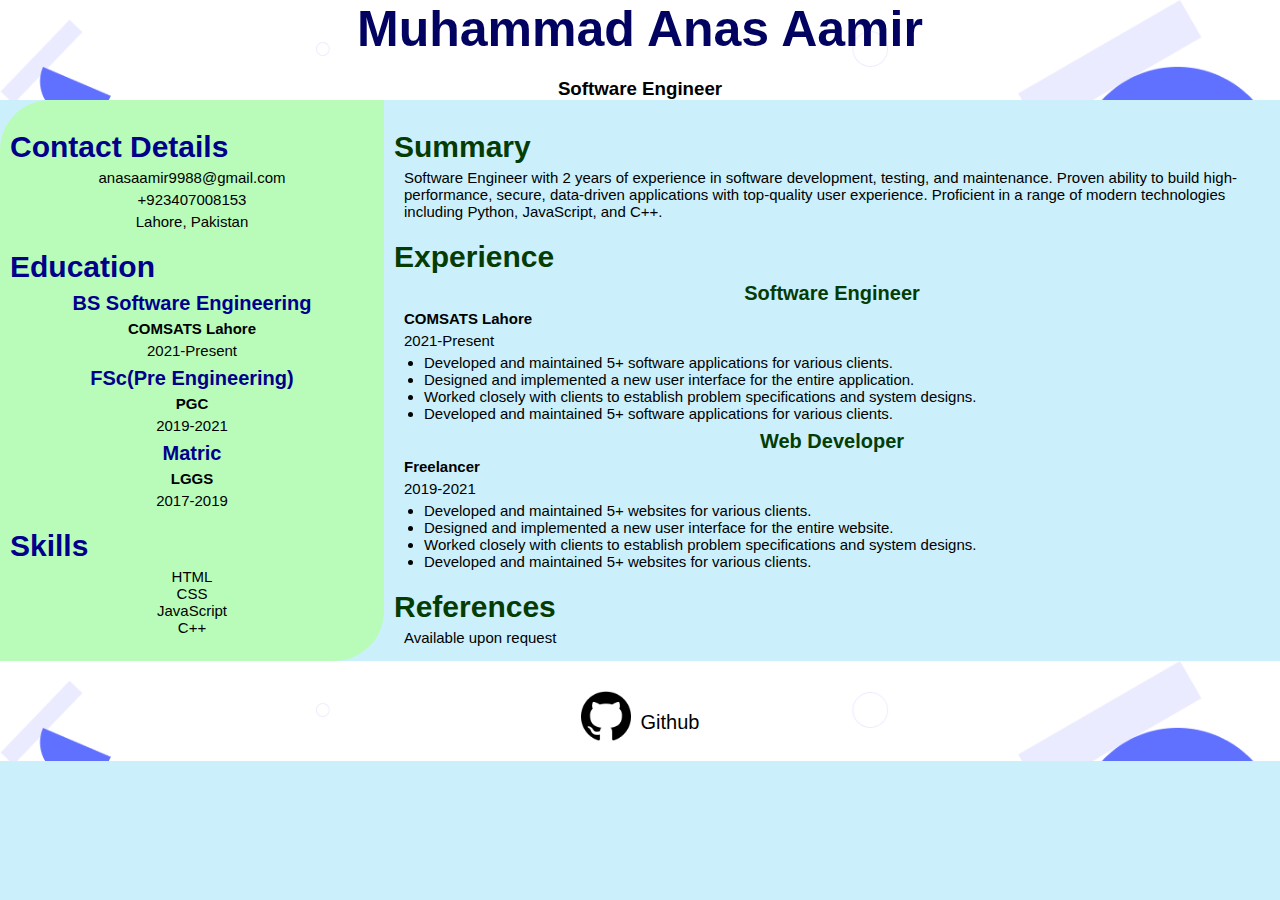
<file: Assignments/Assignment1/index.html>
<!DOCTYPE html>
<html lang="en">
<head>
    <meta charset="UTF-8">
    <meta name="viewport" content="width=device-width, initial-scale=1.0">
    <title>Anas CV</title>
    <link rel="stylesheet" href="style.css">
</head>
<body>
    <header>
        <h1>Muhammad Anas Aamir</h1>
        <h3>Software Engineer </h3>
    </header>

    <div class="grid-container">
        <div class="left-part">
            <section class="contact">
                <h2>Contact Details</h2>
                <p>anasaamir9988@gmail.com</p>
                <p>+923407008153</p>
                <p>Lahore, Pakistan</p>

            </section>

            <section class="education">
                <h2>Education</h2>
                <h3>BS Software Engineering</h3>
                <p><strong>COMSATS Lahore</strong></p>
                <p>2021-Present</p>
                <h3>FSc(Pre Engineering)</h3>
                <p><strong>PGC</strong></p>
                <p>2019-2021</p>
                <h3>Matric</h3>
                <p><strong>LGGS</strong></p>
                <p>2017-2019</p>
            </section>
            <section class="skills">
                <h2>Skills</h2>
                <ul>
                    <li>HTML</li>
                    <li>CSS</li>
                    <li>JavaScript</li>
                    <li>C++</li>
                </ul>
            </section>
        </div>
        <div class="right-part">
            <section class="summary">
                <h2>Summary</h2>
                <p>Software Engineer with 2 years of experience in software development, testing, and maintenance. Proven ability to build high-performance, secure, data-driven applications with top-quality user experience. Proficient in a range of modern technologies including Python, JavaScript, and C++.</p>
            </section>

            <section class="experience">
                <h2>Experience</h2>
                <h3>Software Engineer</h3>
                <p><strong>COMSATS Lahore</strong></p>
                <p>2021-Present</p>
                <ul>
                    <li>Developed and maintained 5+ software applications for various clients.</li>
                    <li>Designed and implemented a new user interface for the entire application.</li>
                    <li>Worked closely with clients to establish problem specifications and system designs.</li>
                    <li>Developed and maintained 5+ software applications for various clients.</li>
                </ul>
                <h3>Web Developer</h3>
                <p><strong>Freelancer</strong></p>
                <p>2019-2021</p>
                <ul>
                    <li>Developed and maintained 5+ websites for various clients.</li>
                    <li>Designed and implemented a new user interface for the entire website.</li>
                    <li>Worked closely with clients to establish problem specifications and system designs.</li>
                    <li>Developed and maintained 5+ websites for various clients.</li>
            </section>

            <section class="references">
                <h2>References</h2>
                <p>Available upon request</p>
            </section>
        </div>
    </div>

    <footer>
        <img src="images/github logo.png" alt="">
        <a href="https://github.com/AnasAamir10">Github</a>
    </footer>
</body>
</html>
</file>
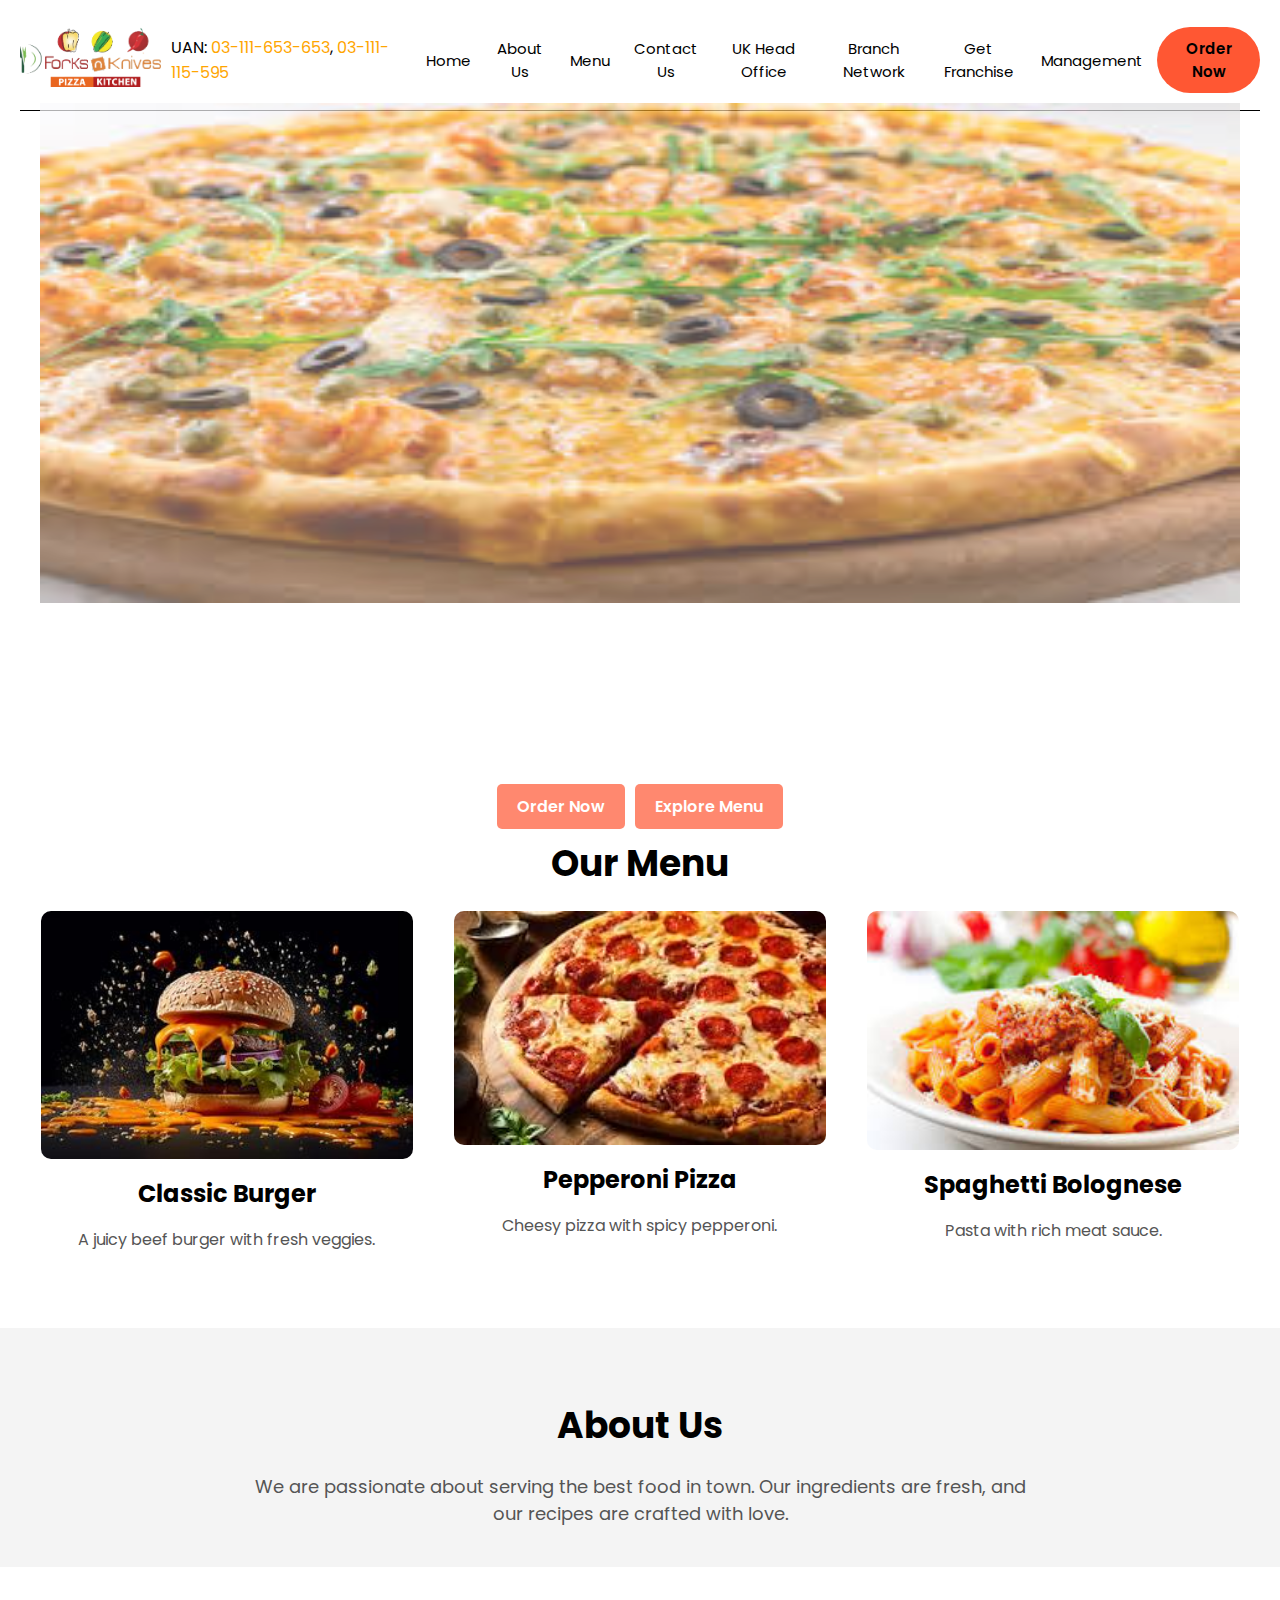
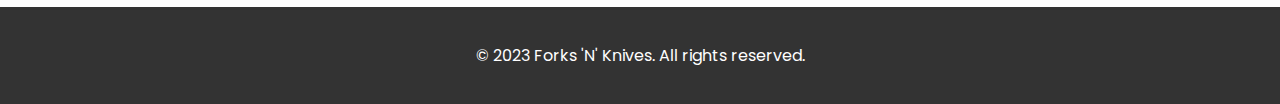
<file: Assignments/Assignment2/index.html>
<!DOCTYPE html>
<html lang="en">
  <head>
    <meta charset="UTF-8" />
    <meta name="viewport" content="width=device-width, initial-scale=1.0" />
    <title>Forks 'N' Knives Clone</title>
    <link rel="stylesheet" href="style.css" />
    <link
      href="https://fonts.googleapis.com/css2?family=Poppins:wght@400;600&display=swap"
      rel="stylesheet"
    />
  </head>
  <body>
    <header>
      <nav>
        <div class="logo">
          <img src="./assests/logo.png" alt="Forks 'N' Knives" />
        </div>
        <div class="contact">
          <p>
            UAN: <a href="">03-111-653-653</a>, <a href=""> 03-111-115-595</a>
          </p>
        </div>
        <div class="nav-links">
          <li><a href="#home">Home</a></li>
          <li><a href="#about-us">About Us</a></li>
          <li><a href="#menu">Menu</a></li>
          <li><a href="#contact-us">Contact Us</a></li>
          <li><a href="#uk-head-office">UK Head Office</a></li>
          <li><a href="#branch-network">Branch Network</a></li>
          <li><a href="#get-franchise">Get Franchise</a></li>
          <li><a href="#management">Management</a></li>
          <a href="#" class="btn-order">Order Now</a>

        </div>
      </nav>
    </header>

    <section class="hero">
      <div class="hero-content">
        <img src="./assests/hero-bg.jpg" alt="Hero-bg" />
        <h1>Welcome to Forks 'N' Knives</h1>
        <p>Delicious food made with love.</p>
        <div style="display: flex; justify-content: center; align-items: center; gap: 10px;">
          <a href="#" class="btn">Order Now</a>
          <a href="#" class="btn">Explore Menu</a>
        </div>
      </div>
    </section>

    <!-- Menu Section -->
    <section class="menu">
      <h2>Our Menu</h2>
      <div class="menu-items">
        <div class="menu-item">
          <img src="./assests/burger.jpg" alt="Burger" />
          <h3>Classic Burger</h3>
          <p>A juicy beef burger with fresh veggies.</p>
        </div>
        <div class="menu-item">
          <img src="./assests/pizza.jpg" alt="Pizza" />
          <h3>Pepperoni Pizza</h3>
          <p>Cheesy pizza with spicy pepperoni.</p>
        </div>
        <div class="menu-item">
          <img src="./assests/pasta.jpg" alt="Pasta" />
          <h3>Spaghetti Bolognese</h3>
          <p>Pasta with rich meat sauce.</p>
        </div>
      </div>
    </section>

    <!-- About Section -->
    <section class="about">
      <h2>About Us</h2>
      <p>
        We are passionate about serving the best food in town. Our ingredients
        are fresh, and our recipes are crafted with love.
      </p>
    </section>

    <!-- Footer -->
    <footer>
      <p>&copy; 2023 Forks 'N' Knives. All rights reserved.</p>
    </footer>
  </body>
</html>
</file>
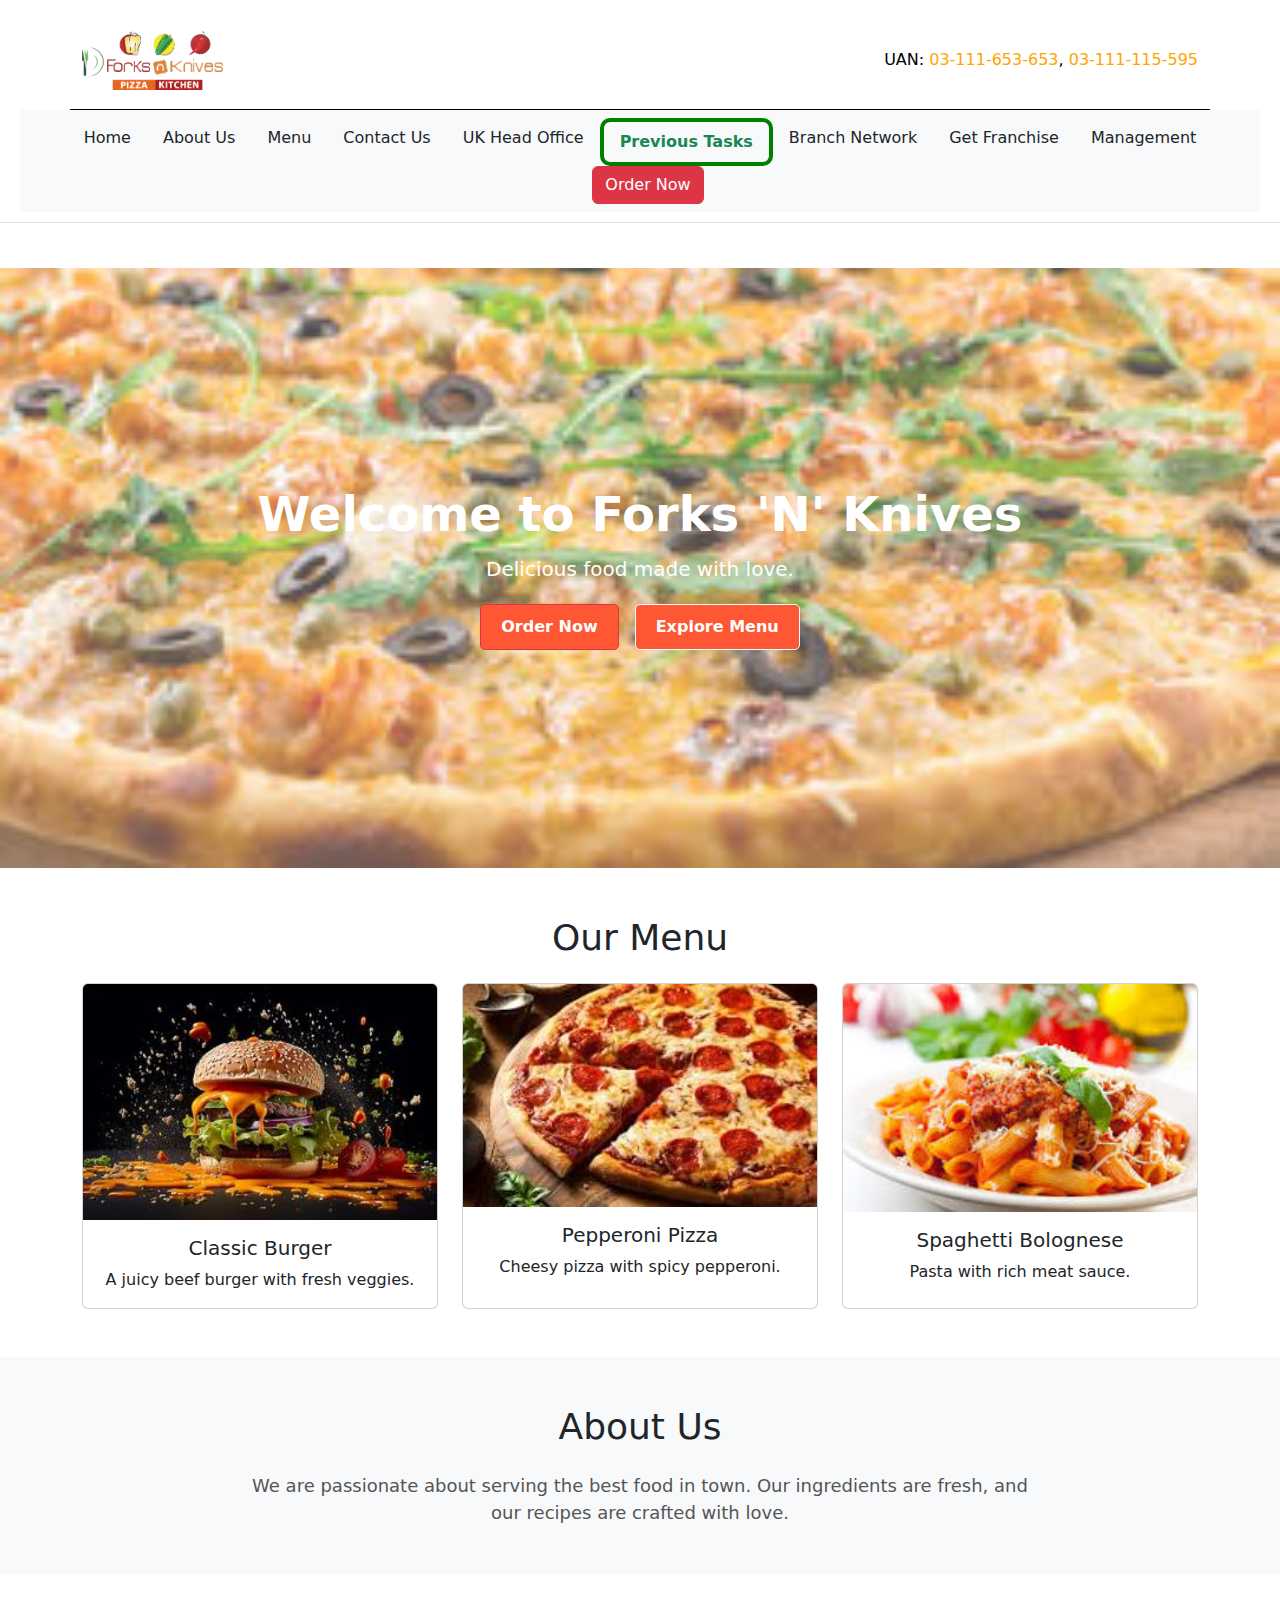
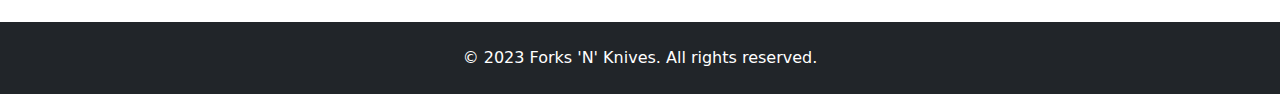
<file: Exams/Midterm/index.html>
<!DOCTYPE html>
<html lang="en">
  <head>
    <meta charset="UTF-8" />
    <meta name="viewport" content="width=device-width, initial-scale=1.0" />
    <title>Forks 'N' Knives Clone</title>
    <link rel="stylesheet" href="style.css" />
    <link
      href="https://cdn.jsdelivr.net/npm/bootstrap@5.3.3/dist/css/bootstrap.min.css"
      rel="stylesheet"
    />
    <link
      href="https://fonts.googleapis.com/css2?family=Poppins:wght@400;600&display=swap"
      rel="stylesheet"
    />
  </head>
  <body>
    <header class="border-bottom position-relative">
      <nav
        class="container d-flex justify-content-between align-items-center py-3"
      >
        <div class="logo">
          <img src="./assests/logo.png" alt="Forks 'N' Knives" height="60" />
        </div>
        <div class="contact text-end">
          <p class="mb-0">
            UAN: <a href="">03-111-653-653</a>, <a href="">03-111-115-595</a>
          </p>
        </div>
      </nav>
      <div class="bg-light position-relative">
        <ul class="nav justify-content-center flex-wrap py-2">
          <li class="nav-item">
            <a class="nav-link text-dark" href="#home">Home</a>
          </li>
          <li class="nav-item">
            <a class="nav-link text-dark" href="#about-us">About Us</a>
          </li>
          <li class="nav-item">
            <a class="nav-link text-dark" href="#menu">Menu</a>
          </li>
          <li class="nav-item">
            <a class="nav-link text-dark" href="#contact-us">Contact Us</a>
          </li>
          <li class="nav-item">
            <a class="nav-link text-dark" href="#uk-head-office"
              >UK Head Office</a
            >
          </li>
          <li class="nav-item position-relative">
            <a
              style="border: 4px solid green; border-radius: 10px"
              class="nav-link text-success fw-bold"
              href="#"
              id="megaMenuToggle"
              >Previous Tasks</a
            >
            <div class="mega-menu" id="megaMenu">
              <div class="task-item">
                <h5>Assignment 1: CV</h5>
                <p>
                  Create a CV using HTML and CSS.
                  <a href="./Assignment1/index.html" target="_blank">[View]</a>
                </p>
              </div>
              <div class="task-item">
                <h5>Assignment 2: E-Commerce Landing Page</h5>
                <p>
                  Build a landing page with product showcase.
                  <a href="./Assignment2/index.html" target="_blank">[View]</a>
                </p>
              </div>
              <div class="task-item">
                <h5>Lab Task 1: Landing Page with Bootstrap</h5>
                <p>
                  Add responsiveness and UI plugins.
                  <a href="./Lab_Task_1/index.html" target="_blank">[View]</a>
                </p>
              </div>
              <div class="task-item">
                <h5>Lab Task 2: Checkout Page</h5>
                <p>
                  Form validation with JS for a checkout experience.
                  <a href="./Lab_Task_2/index.html" target="_blank">[View]</a>
                </p>
              </div>
            </div>
          </li>
          <li class="nav-item">
            <a class="nav-link text-dark" href="#branch-network"
              >Branch Network</a
            >
          </li>
          <li class="nav-item">
            <a class="nav-link text-dark" href="#get-franchise"
              >Get Franchise</a
            >
          </li>
          <li class="nav-item">
            <a class="nav-link text-dark" href="#management">Management</a>
          </li>

          <li class="nav-item">
            <a class="btn btn-danger ms-3" href="#">Order Now</a>
          </li>
        </ul>
      </div>
    </header>

    <section
      class="hero text-white text-center d-flex flex-column justify-content-center align-items-center position-relative"
    >
      <img
        src="./assests/hero-bg.jpg"
        class="img-fluid position-absolute top-0 start-0 w-100 h-100 object-fit-cover"
        alt="Hero-bg"
        style="z-index: -1; opacity: 0.7"
      />
      <div class="container">
        <h1 class="display-4 fw-bold">Welcome to Forks 'N' Knives</h1>
        <p class="lead">Delicious food made with love.</p>
        <div class="d-flex justify-content-center gap-3 mt-3">
          <a href="#" class="btn btn-danger">Order Now</a>
          <a href="#" class="btn btn-outline-light">Explore Menu</a>
        </div>
      </div>
    </section>

    <section class="menu py-5 text-center">
      <div class="container">
        <h2 class="mb-4">Our Menu</h2>
        <div class="row g-4">
          <div class="col-md-4">
            <div class="card h-100">
              <img
                src="./assests/burger.jpg"
                class="card-img-top"
                alt="Burger"
              />
              <div class="card-body">
                <h5 class="card-title">Classic Burger</h5>
                <p class="card-text">A juicy beef burger with fresh veggies.</p>
              </div>
            </div>
          </div>
          <div class="col-md-4">
            <div class="card h-100">
              <img src="./assests/pizza.jpg" class="card-img-top" alt="Pizza" />
              <div class="card-body">
                <h5 class="card-title">Pepperoni Pizza</h5>
                <p class="card-text">Cheesy pizza with spicy pepperoni.</p>
              </div>
            </div>
          </div>
          <div class="col-md-4">
            <div class="card h-100">
              <img src="./assests/pasta.jpg" class="card-img-top" alt="Pasta" />
              <div class="card-body">
                <h5 class="card-title">Spaghetti Bolognese</h5>
                <p class="card-text">Pasta with rich meat sauce.</p>
              </div>
            </div>
          </div>
        </div>
      </div>
    </section>

    <section class="about bg-light py-5 text-center">
      <div class="container">
        <h2 class="mb-4">About Us</h2>
        <p class="mx-auto" style="max-width: 800px">
          We are passionate about serving the best food in town. Our ingredients
          are fresh, and our recipes are crafted with love.
        </p>
      </div>
    </section>

    <footer class="bg-dark text-white text-center py-4 mt-5">
      <p class="mb-0">&copy; 2023 Forks 'N' Knives. All rights reserved.</p>
    </footer>

    <script>
      const toggle = document.getElementById("megaMenuToggle");
      const menu = document.getElementById("megaMenu");

      document.addEventListener("click", (e) => {
        const isToggle = toggle.contains(e.target);
        const isMenu = menu.contains(e.target);
        if (isToggle) {
          menu.classList.toggle("active");
        } else if (!isMenu) {
          menu.classList.remove("active");
        }
      });
    </script>
  </body>
</html>
</file>
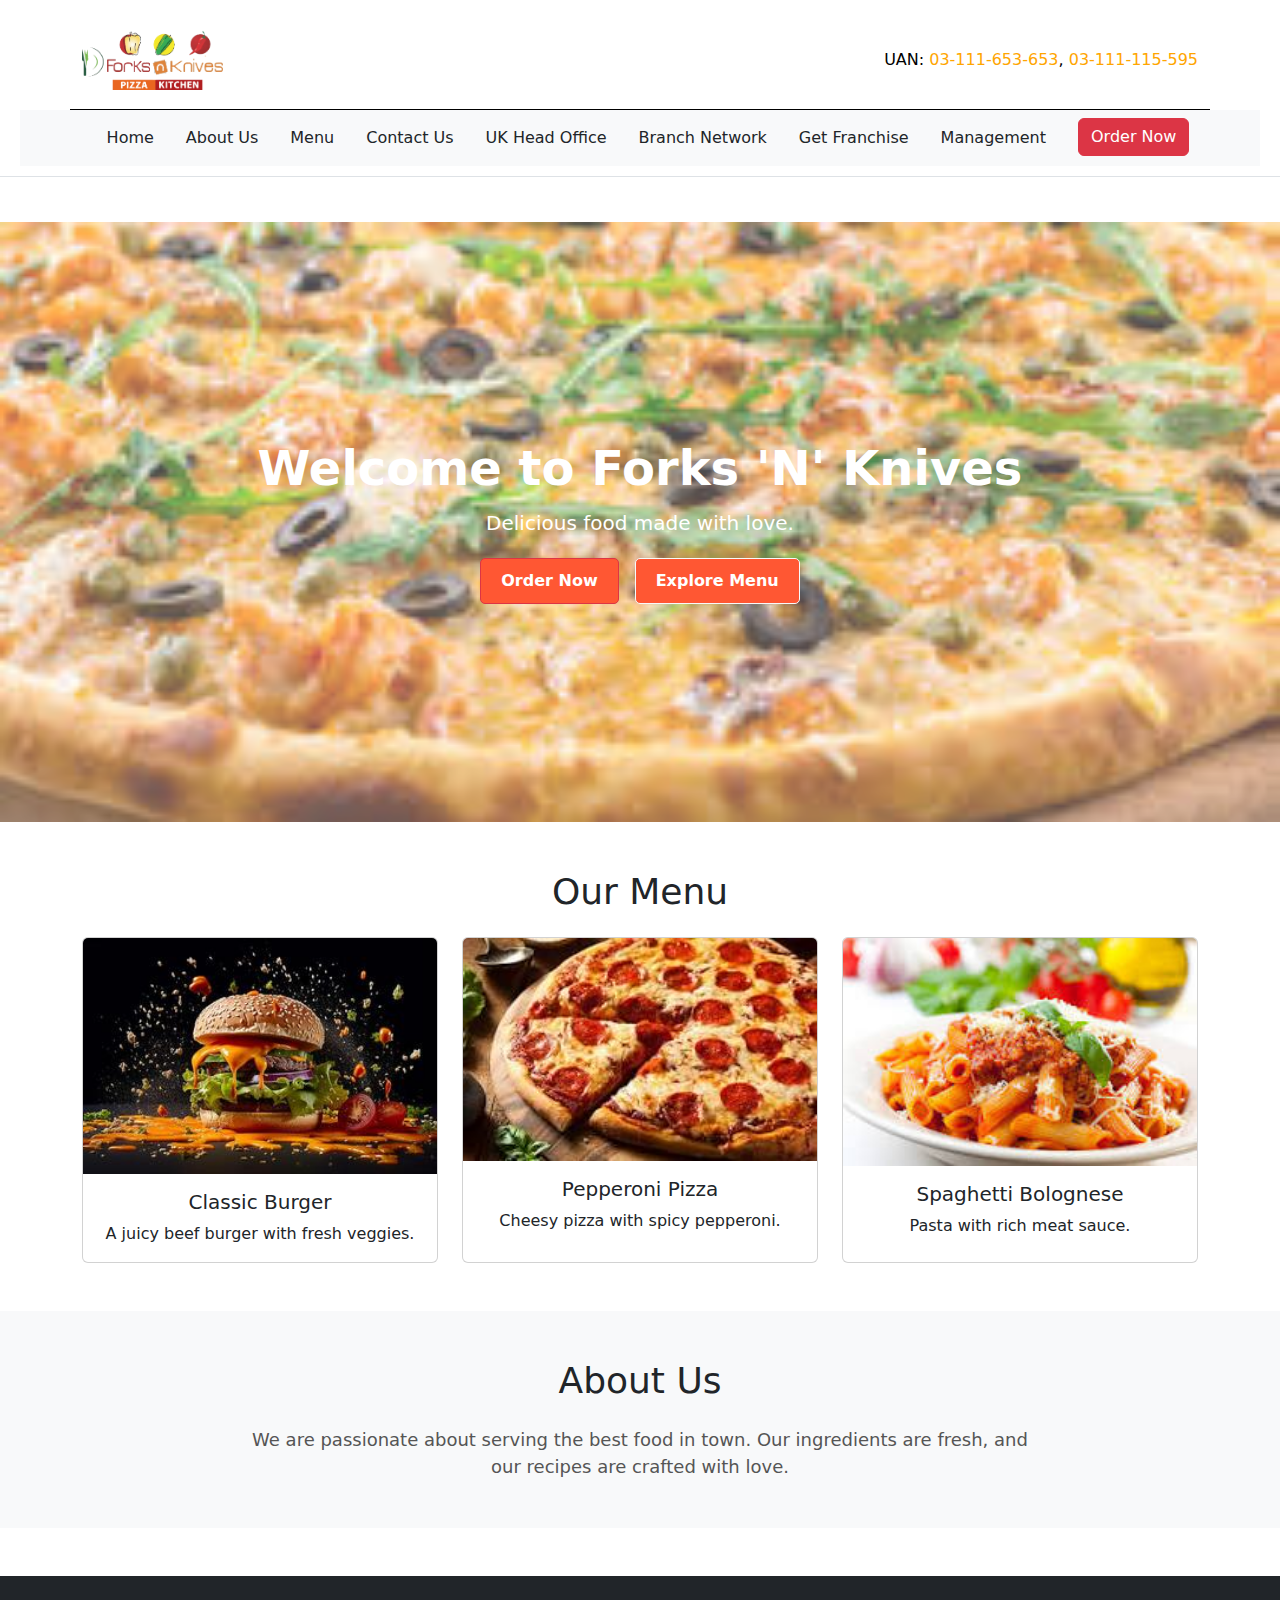
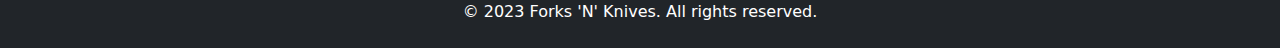
<file: Lab_Tasks/Lab_Task_1/index.html>
<!DOCTYPE html>
<html lang="en">
  <head>
    <meta charset="UTF-8" />
    <meta name="viewport" content="width=device-width, initial-scale=1.0" />
    <title>Forks 'N' Knives Clone</title>
    <link rel="stylesheet" href="style.css" />
    <link href="https://cdn.jsdelivr.net/npm/bootstrap@5.3.3/dist/css/bootstrap.min.css" rel="stylesheet" />
    <link href="https://fonts.googleapis.com/css2?family=Poppins:wght@400;600&display=swap" rel="stylesheet" />
  </head>
  <body>
    <header class="border-bottom">
      <nav class="container d-flex justify-content-between align-items-center py-3">
        <div class="logo">
          <img src="./assests/logo.png" alt="Forks 'N' Knives" height="60" />
        </div>
        <div class="contact text-end">
          <p class="mb-0">
            UAN: <a href="">03-111-653-653</a>, <a href="">03-111-115-595</a>
          </p>
        </div>
      </nav>
      <div class="bg-light">
        <ul class="nav justify-content-center flex-wrap py-2">
          <li class="nav-item"><a class="nav-link text-dark" href="#home">Home</a></li>
          <li class="nav-item"><a class="nav-link text-dark" href="#about-us">About Us</a></li>
          <li class="nav-item"><a class="nav-link text-dark" href="#menu">Menu</a></li>
          <li class="nav-item"><a class="nav-link text-dark" href="#contact-us">Contact Us</a></li>
          <li class="nav-item"><a class="nav-link text-dark" href="#uk-head-office">UK Head Office</a></li>
          <li class="nav-item"><a class="nav-link text-dark" href="#branch-network">Branch Network</a></li>
          <li class="nav-item"><a class="nav-link text-dark" href="#get-franchise">Get Franchise</a></li>
          <li class="nav-item"><a class="nav-link text-dark" href="#management">Management</a></li>
          <li class="nav-item"><a class="btn btn-danger ms-3" href="#">Order Now</a></li>
        </ul>
      </div>
    </header>

    <section class="hero text-white text-center d-flex flex-column justify-content-center align-items-center position-relative">
      <img src="./assests/hero-bg.jpg" class="img-fluid position-absolute top-0 start-0 w-100 h-100 object-fit-cover" alt="Hero-bg" style="z-index: -1; opacity: 0.7;" />
      <div class="container">
        <h1 class="display-4 fw-bold">Welcome to Forks 'N' Knives</h1>
        <p class="lead">Delicious food made with love.</p>
        <div class="d-flex justify-content-center gap-3 mt-3">
          <a href="#" class="btn btn-danger">Order Now</a>
          <a href="#" class="btn btn-outline-light">Explore Menu</a>
        </div>
      </div>
    </section>

    <section class="menu py-5 text-center">
      <div class="container">
        <h2 class="mb-4">Our Menu</h2>
        <div class="row g-4">
          <div class="col-md-4">
            <div class="card h-100">
              <img src="./assests/burger.jpg" class="card-img-top" alt="Burger" />
              <div class="card-body">
                <h5 class="card-title">Classic Burger</h5>
                <p class="card-text">A juicy beef burger with fresh veggies.</p>
              </div>
            </div>
          </div>
          <div class="col-md-4">
            <div class="card h-100">
              <img src="./assests/pizza.jpg" class="card-img-top" alt="Pizza" />
              <div class="card-body">
                <h5 class="card-title">Pepperoni Pizza</h5>
                <p class="card-text">Cheesy pizza with spicy pepperoni.</p>
              </div>
            </div>
          </div>
          <div class="col-md-4">
            <div class="card h-100">
              <img src="./assests/pasta.jpg" class="card-img-top" alt="Pasta" />
              <div class="card-body">
                <h5 class="card-title">Spaghetti Bolognese</h5>
                <p class="card-text">Pasta with rich meat sauce.</p>
              </div>
            </div>
          </div>
        </div>
      </div>
    </section>

    <section class="about bg-light py-5 text-center">
      <div class="container">
        <h2 class="mb-4">About Us</h2>
        <p class="mx-auto" style="max-width: 800px;">
          We are passionate about serving the best food in town. Our ingredients
          are fresh, and our recipes are crafted with love.
        </p>
      </div>
    </section>

    <footer class="bg-dark text-white text-center py-4 mt-5">
      <p class="mb-0">&copy; 2023 Forks 'N' Knives. All rights reserved.</p>
    </footer>
  </body>
</html>
</file>
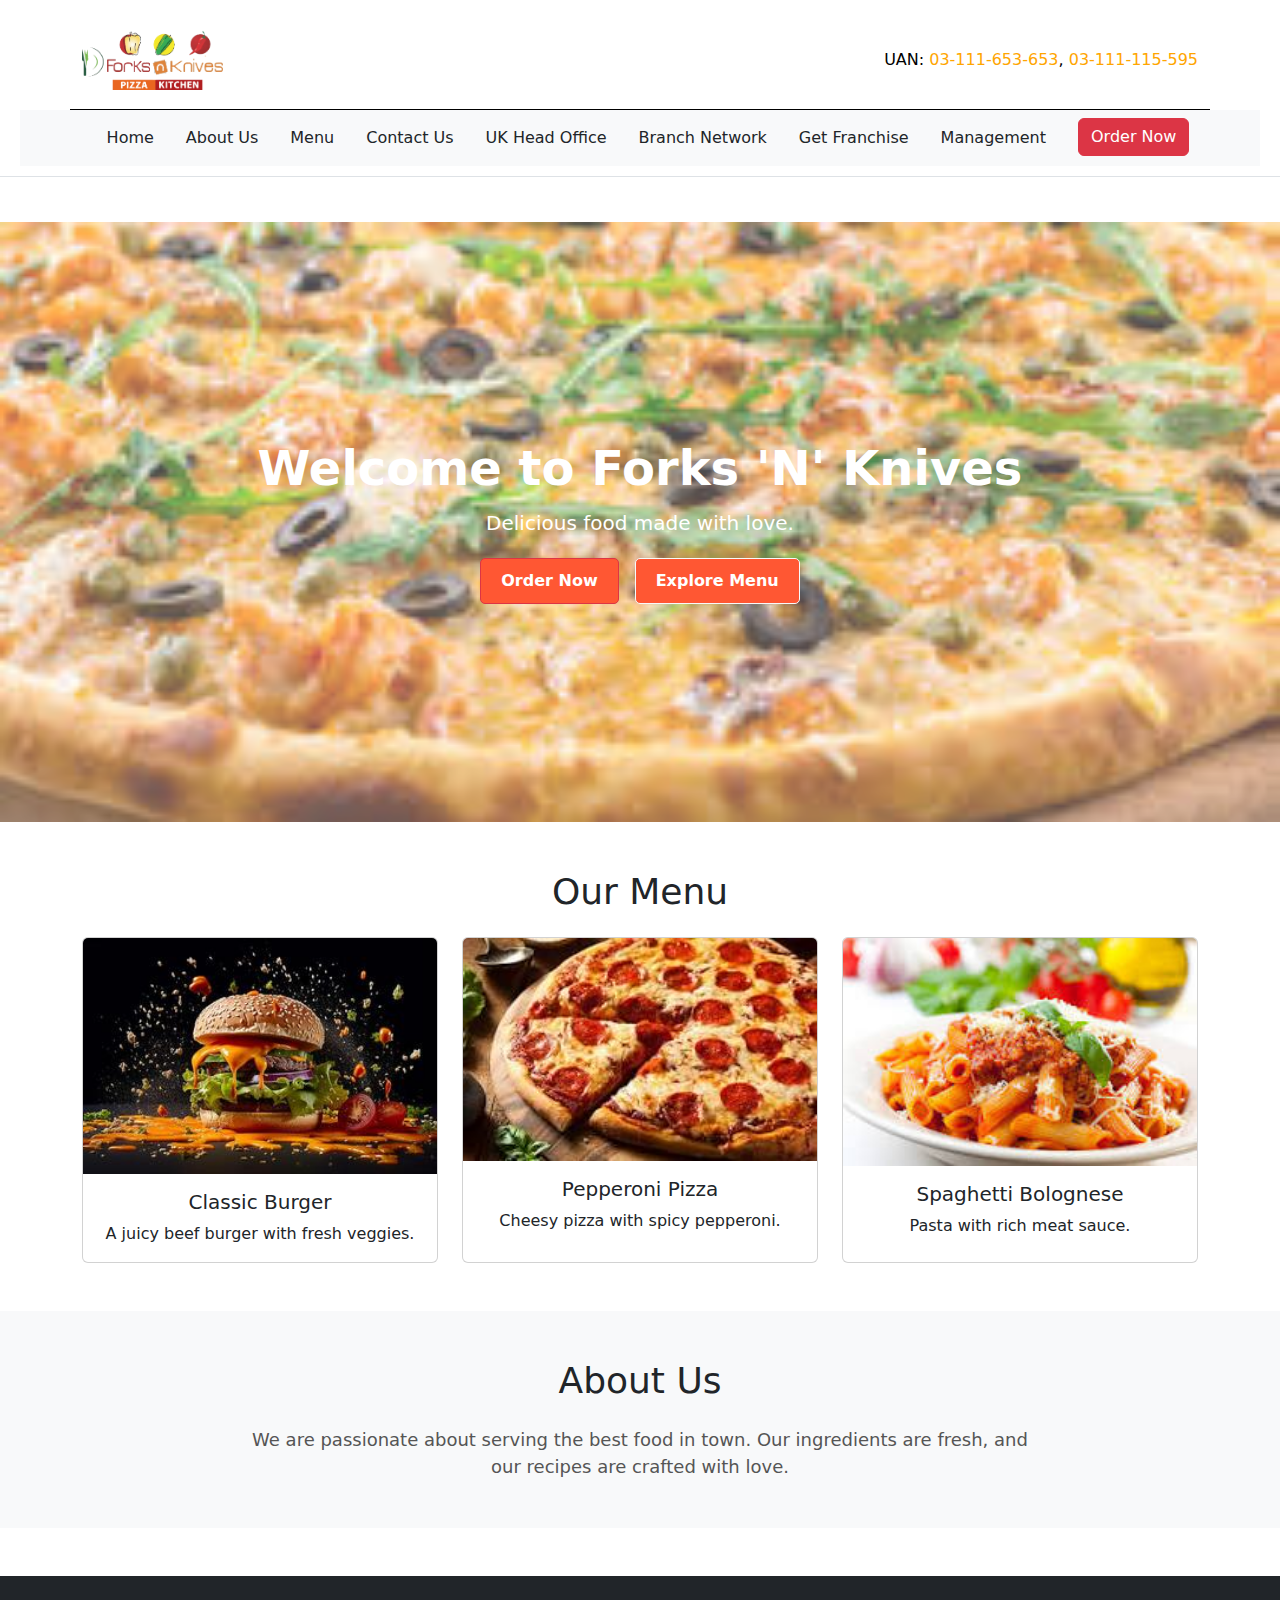
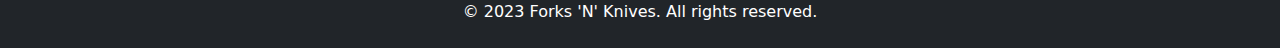
<file: Lab_Tasks/Lab_Task_2/index.html>
<!DOCTYPE html>
<html lang="en">
  <head>
    <meta charset="UTF-8" />
    <meta name="viewport" content="width=device-width, initial-scale=1.0" />
    <title>Forks 'N' Knives Clone</title>
    <link rel="stylesheet" href="style.css" />
    <link href="https://cdn.jsdelivr.net/npm/bootstrap@5.3.3/dist/css/bootstrap.min.css" rel="stylesheet" />
    <link href="https://fonts.googleapis.com/css2?family=Poppins:wght@400;600&display=swap" rel="stylesheet" />
  </head>
  <body>
    <header class="border-bottom">
      <nav class="container d-flex justify-content-between align-items-center py-3">
        <div class="logo">
          <img src="./assests/logo.png" alt="Forks 'N' Knives" height="60" />
        </div>
        <div class="contact text-end">
          <p class="mb-0">
            UAN: <a href="">03-111-653-653</a>, <a href="">03-111-115-595</a>
          </p>
        </div>
      </nav>
      <div class="bg-light">
        <ul class="nav justify-content-center flex-wrap py-2">
          <li class="nav-item"><a class="nav-link text-dark" href="#home">Home</a></li>
          <li class="nav-item"><a class="nav-link text-dark" href="#about-us">About Us</a></li>
          <li class="nav-item"><a class="nav-link text-dark" href="#menu">Menu</a></li>
          <li class="nav-item"><a class="nav-link text-dark" href="#contact-us">Contact Us</a></li>
          <li class="nav-item"><a class="nav-link text-dark" href="#uk-head-office">UK Head Office</a></li>
          <li class="nav-item"><a class="nav-link text-dark" href="#branch-network">Branch Network</a></li>
          <li class="nav-item"><a class="nav-link text-dark" href="#get-franchise">Get Franchise</a></li>
          <li class="nav-item"><a class="nav-link text-dark" href="#management">Management</a></li>
          <li class="nav-item"><a class="btn btn-danger ms-3" href="order.html">Order Now</a></li>
        </ul>
      </div>
    </header>

    <section class="hero text-white text-center d-flex flex-column justify-content-center align-items-center position-relative">
      <img src="./assests/hero-bg.jpg" class="img-fluid position-absolute top-0 start-0 w-100 h-100 object-fit-cover" alt="Hero-bg" style="z-index: -1; opacity: 0.7;" />
      <div class="container">
        <h1 class="display-4 fw-bold">Welcome to Forks 'N' Knives</h1>
        <p class="lead">Delicious food made with love.</p>
        <div class="d-flex justify-content-center gap-3 mt-3">
          <a href="order.html" class="btn btn-danger">Order Now</a>
          <a href="#" class="btn btn-outline-light">Explore Menu</a>
        </div>
      </div>
    </section>

    <section class="menu py-5 text-center">
      <div class="container">
        <h2 class="mb-4">Our Menu</h2>
        <div class="row g-4">
          <div class="col-md-4">
            <div class="card h-100">
              <img src="./assests/burger.jpg" class="card-img-top" alt="Burger" />
              <div class="card-body">
                <h5 class="card-title">Classic Burger</h5>
                <p class="card-text">A juicy beef burger with fresh veggies.</p>
              </div>
            </div>
          </div>
          <div class="col-md-4">
            <div class="card h-100">
              <img src="./assests/pizza.jpg" class="card-img-top" alt="Pizza" />
              <div class="card-body">
                <h5 class="card-title">Pepperoni Pizza</h5>
                <p class="card-text">Cheesy pizza with spicy pepperoni.</p>
              </div>
            </div>
          </div>
          <div class="col-md-4">
            <div class="card h-100">
              <img src="./assests/pasta.jpg" class="card-img-top" alt="Pasta" />
              <div class="card-body">
                <h5 class="card-title">Spaghetti Bolognese</h5>
                <p class="card-text">Pasta with rich meat sauce.</p>
              </div>
            </div>
          </div>
        </div>
      </div>
    </section>

    <section class="about bg-light py-5 text-center">
      <div class="container">
        <h2 class="mb-4">About Us</h2>
        <p class="mx-auto" style="max-width: 800px;">
          We are passionate about serving the best food in town. Our ingredients
          are fresh, and our recipes are crafted with love.
        </p>
      </div>
    </section>

    <footer class="bg-dark text-white text-center py-4 mt-5">
      <p class="mb-0">&copy; 2023 Forks 'N' Knives. All rights reserved.</p>
    </footer>
  </body>
</html>
</file>
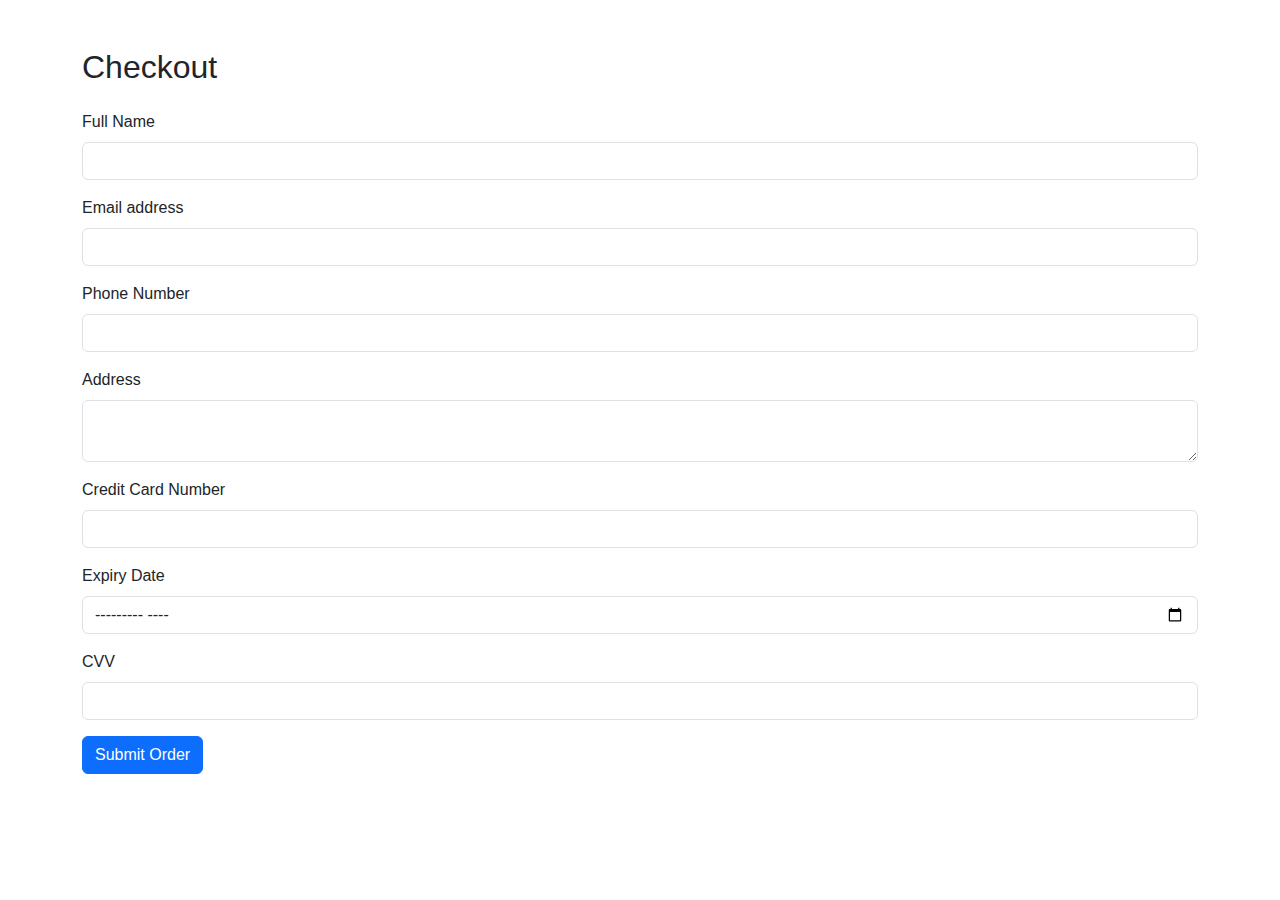
<file: Lab_Tasks/Lab_Task_2/order.html>
<!DOCTYPE html>
<html lang="en">
<head>
  <meta charset="UTF-8" />
  <meta name="viewport" content="width=device-width, initial-scale=1.0"/>
  <title>Checkout Page</title>
  <link href="https://cdn.jsdelivr.net/npm/bootstrap@5.3.3/dist/css/bootstrap.min.css" rel="stylesheet"/>
  <style>
    body {
      font-family: 'Poppins', sans-serif;
    }
    .error {
      color: red;
      font-size: 0.9em;
    }
    .is-invalid {
      border-color: red;
    }
  </style>
</head>
<body>
  <div class="container py-5">
    <h2 class="mb-4">Checkout</h2>
    <form id="checkoutForm" novalidate>
      <div class="mb-3">
        <label for="name" class="form-label">Full Name</label>
        <input type="text" class="form-control" id="name" name="name" required pattern="^[A-Za-z\s]+$" />
        <div class="error" id="nameError"></div>
      </div>

      <div class="mb-3">
        <label for="email" class="form-label">Email address</label>
        <input type="email" class="form-control" id="email" name="email" required />
        <div class="error" id="emailError"></div>
      </div>

      <div class="mb-3">
        <label for="phone" class="form-label">Phone Number</label>
        <input type="tel" class="form-control" id="phone" name="phone" required pattern="^\d{10,15}$" />
        <div class="error" id="phoneError"></div>
      </div>

      <div class="mb-3">
        <label for="address" class="form-label">Address</label>
        <textarea class="form-control" id="address" name="address" required></textarea>
        <div class="error" id="addressError"></div>
      </div>

      <div class="mb-3">
        <label for="cardNumber" class="form-label">Credit Card Number</label>
        <input type="text" class="form-control" id="cardNumber" name="cardNumber" required pattern="^\d{16}$" />
        <div class="error" id="cardNumberError"></div>
      </div>

      <div class="mb-3">
        <label for="expiry" class="form-label">Expiry Date</label>
        <input type="month" class="form-control" id="expiry" name="expiry" required />
        <div class="error" id="expiryError"></div>
      </div>

      <div class="mb-3">
        <label for="cvv" class="form-label">CVV</label>
        <input type="text" class="form-control" id="cvv" name="cvv" required pattern="^\d{3}$" />
        <div class="error" id="cvvError"></div>
      </div>

      <button type="submit" class="btn btn-primary">Submit Order</button>
    </form>
  </div>

  <script>
    document.getElementById('checkoutForm').addEventListener('submit', function (e) {
      e.preventDefault(); 
      let isValid = true;

      document.querySelectorAll('.error').forEach(el => el.textContent = '');
      document.querySelectorAll('.form-control').forEach(el => el.classList.remove('is-invalid'));

      const name = document.getElementById('name');
      const email = document.getElementById('email');
      const phone = document.getElementById('phone');
      const address = document.getElementById('address');
      const cardNumber = document.getElementById('cardNumber');
      const expiry = document.getElementById('expiry');
      const cvv = document.getElementById('cvv');

      if (!/^[A-Za-z\s]+$/.test(name.value.trim())) {
        document.getElementById('nameError').textContent = 'Please enter a valid name (letters only).';
        name.classList.add('is-invalid');
        isValid = false;
      }

      if (!email.checkValidity()) {
        document.getElementById('emailError').textContent = 'Enter a valid email address.';
        email.classList.add('is-invalid');
        isValid = false;
      }

      if (!/^\d{10,15}$/.test(phone.value.trim())) {
        document.getElementById('phoneError').textContent = 'Phone number must be 10-15 digits.';
        phone.classList.add('is-invalid');
        isValid = false;
      }

      if (!address.value.trim()) {
        document.getElementById('addressError').textContent = 'Address is required.';
        address.classList.add('is-invalid');
        isValid = false;
      }

      if (!/^\d{16}$/.test(cardNumber.value.trim())) {
        document.getElementById('cardNumberError').textContent = 'Card number must be 16 digits.';
        cardNumber.classList.add('is-invalid');
        isValid = false;
      }

      const today = new Date();
      const expiryDate = new Date(expiry.value + '-01');
      if (!expiry.value || expiryDate <= today) {
        document.getElementById('expiryError').textContent = 'Please enter a future expiry date.';
        expiry.classList.add('is-invalid');
        isValid = false;
      }

      if (!/^\d{3}$/.test(cvv.value.trim())) {
        document.getElementById('cvvError').textContent = 'CVV must be exactly 3 digits.';
        cvv.classList.add('is-invalid');
        isValid = false;
      }

      if (isValid) {
        alert('Order submitted successfully!');
        this.reset();
      }
    });
  </script>
</body>
</html>
</file>
<file: Assignments/Assignment1/style.css>
* {
    margin: 0;
    padding: 0;
    box-sizing: border-box;
    font-family: sans-serif;
  }
  
  header h1 {
      color: rgb(2, 2, 97);
      font-size: 50px;
      margin-bottom: 20px;
  }
  
  header h2 {
      color: darkblue;
      font-size: 30px;
      margin-top: 20px;
      margin-bottom: 20px;
  }
  
  header {
      background-image: url('images/background.png');
      background-size: cover;
      background-repeat: no-repeat;
      text-align: center;
      background-color: white;
  }
  
  body {
      background-color: rgb(203, 240, 252);
  }
  
  .grid-container{
      display:grid;
      grid-template-columns: 30% 70%;
  }
  
  .left-part{
      padding: 10px;
      background-color: rgb(185, 252, 185);
      box-sizing: border-box;
      border-radius: 50px 0px 50px 0px;
  }
  
  .left-part h2{
      color: darkblue;
      font-size: 30px;
      margin-bottom: 5px;
      margin-top: 20px;
  }
  
  .left-part h3{
      color: darkblue;
      font-size: 20px;
      margin-top: 8px;
      margin-bottom: 5px;
      text-align: center;
  }
  
  
  .left-part p{
      font-size: 15px;
      margin-bottom: 5px;
      text-align: center;
  }
  
  .left-part ul{
      font-size: 15px;
      margin-bottom: 5px;
      text-align: center;
      list-style: none;
  }
  
  
  .right-part{
      padding: 10px;
      background-color: rgb(203, 240, 252);
      box-sizing: border-box;
  }
  
  .right-part h2{
      color: rgb(4, 60, 4);
      font-size: 30px;
      margin-bottom: 5px;
      margin-top: 20px;
  }
  
  .right-part h3{
      color: rgb(4, 60, 4);
      font-size: 20px;
      margin-top: 8px;
      margin-bottom: 5px;
      text-align: center;
  }
  
  .right-part p{
      font-size: 15px;
      margin-bottom: 5px;
      padding-left: 10px;
  }
  
  .right-part ul{
      font-size: 15px;
      margin-bottom: 5px;
      padding-left: 30px;
  }
  
  footer {
      background-image: url('images/background.png');
      background-size: cover;
      background-repeat: no-repeat;
      padding: 20px;
    text-align: center;
    position:relative;
    bottom: 0;
    width: 100%;
    background-color: white;
    display: flex;
      justify-content: center;
  
  }
  
  footer img{
      width: 50px;
      height: 50px;
      margin-top: 10px;
  }
  
  footer a{
      color: black;
      text-decoration: none;
      font-size: 20px;
      margin-top: 30px;
      margin-left: 10px;
  }
</file>
<file: Assignments/Assignment2/style.css>
/* General Styles */
body {
    font-family: 'Poppins', sans-serif;
    margin: 0;
    padding: 0;
    box-sizing: border-box;
  }
  
  header {
    background-color: white;
    color: rgb(0, 0, 0);
    padding: 10px 20px;
    z-index: 1;
  }
 
  nav {
    display: flex;
    justify-content: flex-start;
    align-items: center;
    height: 100px;
    border-bottom: 1px solid black;
    gap: 10px;
  }
  
  nav .logo img {
    height: 60px;
  }
 
  .contact a{
    color: orange;
    text-decoration: none;
  }

  .nav-links {
    list-style: none;
    display: flex;
    text-align: center;
    align-items: center;
    gap: 4px;
    font-size: 10px;
  }
  nav .nav-links li{
    padding: 10px;
    display: grid;
    grid-template-rows: auto;
  }
  

  nav .nav-links a {
    color: rgb(0, 0, 0);
    text-decoration: none;
    font-size: 15px;
    display: grid;
    grid-template-columns:auto auto;
    grid-template-rows: auto auto;
  }
  
  /* Hero Section */
  .hero {
    height: 600px; /* Adjust the height of the hero section */
    width: 100%;
    display: flex;
    justify-content: center;
    align-items: center;
    text-align: center;
    color: white;
    margin-top: 45px;
  }

  .hero img{
    width: 1200px;
    height: 500px;
    z-index: -1;
   
  }
  .hero-content{
    width: 100%;
    opacity: 70%;
  }
  .hero h1 {
    font-size: 48px;
    margin-bottom: 10px;
  }
  
  .hero p {
    font-size: 20px;
    margin-bottom: 20px;
  }
  
  .hero .btn {
    background-color: #ff5733;
    color: white;
    padding: 10px 20px;
    text-decoration: none;
    border-radius: 5px;
    font-weight: 600;
  }
  
  .btn-order {
    background-color: #ff5733;
    color: white;
    padding: 10px 20px;
    text-decoration: none;
    border-radius: 45px;
    font-weight: 600;
  }

  /* Menu Section */
  .menu {
    padding: 40px 20px;
    text-align: center;
  }
  
  .menu h2 {
    font-size: 36px;
    margin-bottom: 20px;
  }
  
  .menu-items {
    display: flex;
    justify-content: space-around;
    flex-wrap: wrap;
  }
  
  .menu-item {
    width: 30%;
    margin-bottom: 20px;
  }
  
  .menu-item img {
    width: 100%;
    border-radius: 10px;
  }
  
  .menu-item h3 {
    font-size: 24px;
    margin: 10px 0;
  }
  
  .menu-item p {
    font-size: 16px;
    color: #555;
  }
  
  /* About Section */
  .about {
    background-color: #f4f4f4;
    padding: 40px 20px;
    text-align: center;
  }
  
  .about h2 {
    font-size: 36px;
    margin-bottom: 20px;
  }
  
  .about p {
    font-size: 18px;
    color: #555;
    max-width: 800px;
    margin: 0 auto;
  }
  
  /* Footer */
  footer {
    background-color: #333;
    color: white;
    text-align: center;
    padding: 20px 0;
    margin-top: 40px;
  }
</file>
<file: Exams/Midterm/style.css>
/* General Styles */
body {
  font-family: "Poppins", sans-serif;
  margin: 0;
  padding: 0;
  box-sizing: border-box;
}

header {
  background-color: white;
  color: rgb(0, 0, 0);
  padding: 10px 20px;
  z-index: 1;
}

nav {
  display: flex;
  justify-content: flex-start;
  align-items: center;
  height: 100px;
  border-bottom: 1px solid black;
  gap: 10px;
}

nav .logo img {
  height: 60px;
}

.contact a {
  color: orange;
  text-decoration: none;
}

.nav-links {
  list-style: none;
  display: flex;
  text-align: center;
  align-items: center;
  gap: 4px;
  font-size: 10px;
}
nav .nav-links li {
  padding: 10px;
  display: grid;
  grid-template-rows: auto;
}

nav .nav-links a {
  color: rgb(0, 0, 0);
  text-decoration: none;
  font-size: 15px;
  display: grid;
  grid-template-columns: auto auto;
  grid-template-rows: auto auto;
}

/* Hero Section */
.hero {
  height: 600px; /* Adjust the height of the hero section */
  width: 100%;
  display: flex;
  justify-content: center;
  align-items: center;
  text-align: center;
  color: white;
  margin-top: 45px;
}

.hero img {
  width: 1200px;
  height: 500px;
  z-index: -1;
}
.hero-content {
  width: 100%;
  opacity: 70%;
}
.hero h1 {
  font-size: 48px;
  margin-bottom: 10px;
}

.hero p {
  font-size: 20px;
  margin-bottom: 20px;
}

.hero .btn {
  background-color: #ff5733;
  color: white;
  padding: 10px 20px;
  text-decoration: none;
  border-radius: 5px;
  font-weight: 600;
}

.btn-order {
  background-color: #ff5733;
  color: white;
  padding: 10px 20px;
  text-decoration: none;
  border-radius: 45px;
  font-weight: 600;
}

/* Menu Section */
.menu {
  padding: 40px 20px;
  text-align: center;
}

.menu h2 {
  font-size: 36px;
  margin-bottom: 20px;
}

.menu-items {
  display: flex;
  justify-content: space-around;
  flex-wrap: wrap;
}

.menu-item {
  width: 30%;
  margin-bottom: 20px;
}

.menu-item img {
  width: 100%;
  border-radius: 10px;
}

.menu-item h3 {
  font-size: 24px;
  margin: 10px 0;
}

.menu-item p {
  font-size: 16px;
  color: #555;
}

/* About Section */
.about {
  background-color: #f4f4f4;
  padding: 40px 20px;
  text-align: center;
}

.about h2 {
  font-size: 36px;
  margin-bottom: 20px;
}

.about p {
  font-size: 18px;
  color: #555;
  max-width: 800px;
  margin: 0 auto;
}

/* Footer */
footer {
  background-color: #333;
  color: white;
  text-align: center;
  padding: 20px 0;
  margin-top: 40px;
}

/* Mega Menu */
.mega-menu {
  position: absolute;
  top: 100%;
  left: 0;
  background: white;
  border: 1px solid #ccc;
  width: 400px;
  display: none;
  flex-direction: column;
  padding: 20px;
  z-index: 1000;
  box-shadow: 0 4px 10px rgba(0, 0, 0, 0.1);
}

.mega-menu.open {
  display: flex;
}

.task-item {
  border-bottom: 1px solid #ddd;
  padding: 10px 0;
}

.task-item:last-child {
  border-bottom: none;
}

.task-item h5 {
  margin: 0;
  font-size: 16px;
  font-weight: 600;
}

.task-item p {
  margin: 5px 0 0;
  font-size: 14px;
}

.task-item a {
  color: #ff5733;
  text-decoration: none;
  font-weight: bold;
}

.mega-menu.active {
  display: block;
  animation: fadeIn 0.3s ease-in-out;
}

@keyframes fadeIn {
  from {
    opacity: 0;
    transform: translateY(-10px);
  }
  to {
    opacity: 1;
    transform: translateY(0);
  }
}

.mega-menu .task {
  padding: 1rem;
  min-width: 200px;
  text-align: center;
}

.mega-menu .task h5 {
  color: #01358d;
  margin-bottom: 0.5rem;
}

.mega-menu .task a {
  display: inline-block;
  margin-top: 0.5rem;
  color: #dc3545;
  text-decoration: none;
}

.mega-menu .task a:hover {
  text-decoration: underline;
}
</file>
<file: Lab_Tasks/Lab_Task_1/style.css>
/* General Styles */
body {
    font-family: 'Poppins', sans-serif;
    margin: 0;
    padding: 0;
    box-sizing: border-box;
  }
  
  header {
    background-color: white;
    color: rgb(0, 0, 0);
    padding: 10px 20px;
    z-index: 1;
  }
 
  nav {
    display: flex;
    justify-content: flex-start;
    align-items: center;
    height: 100px;
    border-bottom: 1px solid black;
    gap: 10px;
  }
  
  nav .logo img {
    height: 60px;
  }
 
  .contact a{
    color: orange;
    text-decoration: none;
  }

  .nav-links {
    list-style: none;
    display: flex;
    text-align: center;
    align-items: center;
    gap: 4px;
    font-size: 10px;
  }
  nav .nav-links li{
    padding: 10px;
    display: grid;
    grid-template-rows: auto;
  }
  

  nav .nav-links a {
    color: rgb(0, 0, 0);
    text-decoration: none;
    font-size: 15px;
    display: grid;
    grid-template-columns:auto auto;
    grid-template-rows: auto auto;
  }
  
  /* Hero Section */
  .hero {
    height: 600px; /* Adjust the height of the hero section */
    width: 100%;
    display: flex;
    justify-content: center;
    align-items: center;
    text-align: center;
    color: white;
    margin-top: 45px;
  }

  .hero img{
    width: 1200px;
    height: 500px;
    z-index: -1;
   
  }
  .hero-content{
    width: 100%;
    opacity: 70%;
  }
  .hero h1 {
    font-size: 48px;
    margin-bottom: 10px;
  }
  
  .hero p {
    font-size: 20px;
    margin-bottom: 20px;
  }
  
  .hero .btn {
    background-color: #ff5733;
    color: white;
    padding: 10px 20px;
    text-decoration: none;
    border-radius: 5px;
    font-weight: 600;
  }
  
  .btn-order {
    background-color: #ff5733;
    color: white;
    padding: 10px 20px;
    text-decoration: none;
    border-radius: 45px;
    font-weight: 600;
  }

  /* Menu Section */
  .menu {
    padding: 40px 20px;
    text-align: center;
  }
  
  .menu h2 {
    font-size: 36px;
    margin-bottom: 20px;
  }
  
  .menu-items {
    display: flex;
    justify-content: space-around;
    flex-wrap: wrap;
  }
  
  .menu-item {
    width: 30%;
    margin-bottom: 20px;
  }
  
  .menu-item img {
    width: 100%;
    border-radius: 10px;
  }
  
  .menu-item h3 {
    font-size: 24px;
    margin: 10px 0;
  }
  
  .menu-item p {
    font-size: 16px;
    color: #555;
  }
  
  /* About Section */
  .about {
    background-color: #f4f4f4;
    padding: 40px 20px;
    text-align: center;
  }
  
  .about h2 {
    font-size: 36px;
    margin-bottom: 20px;
  }
  
  .about p {
    font-size: 18px;
    color: #555;
    max-width: 800px;
    margin: 0 auto;
  }
  
  /* Footer */
  footer {
    background-color: #333;
    color: white;
    text-align: center;
    padding: 20px 0;
    margin-top: 40px;
  }
</file>
<file: Lab_Tasks/Lab_Task_2/style.css>
/* General Styles */
body {
    font-family: 'Poppins', sans-serif;
    margin: 0;
    padding: 0;
    box-sizing: border-box;
  }
  
  header {
    background-color: white;
    color: rgb(0, 0, 0);
    padding: 10px 20px;
    z-index: 1;
  }
 
  nav {
    display: flex;
    justify-content: flex-start;
    align-items: center;
    height: 100px;
    border-bottom: 1px solid black;
    gap: 10px;
  }
  
  nav .logo img {
    height: 60px;
  }
 
  .contact a{
    color: orange;
    text-decoration: none;
  }

  .nav-links {
    list-style: none;
    display: flex;
    text-align: center;
    align-items: center;
    gap: 4px;
    font-size: 10px;
  }
  nav .nav-links li{
    padding: 10px;
    display: grid;
    grid-template-rows: auto;
  }
  

  nav .nav-links a {
    color: rgb(0, 0, 0);
    text-decoration: none;
    font-size: 15px;
    display: grid;
    grid-template-columns:auto auto;
    grid-template-rows: auto auto;
  }
  
  /* Hero Section */
  .hero {
    height: 600px; /* Adjust the height of the hero section */
    width: 100%;
    display: flex;
    justify-content: center;
    align-items: center;
    text-align: center;
    color: white;
    margin-top: 45px;
  }

  .hero img{
    width: 1200px;
    height: 500px;
    z-index: -1;
   
  }
  .hero-content{
    width: 100%;
    opacity: 70%;
  }
  .hero h1 {
    font-size: 48px;
    margin-bottom: 10px;
  }
  
  .hero p {
    font-size: 20px;
    margin-bottom: 20px;
  }
  
  .hero .btn {
    background-color: #ff5733;
    color: white;
    padding: 10px 20px;
    text-decoration: none;
    border-radius: 5px;
    font-weight: 600;
  }
  
  .btn-order {
    background-color: #ff5733;
    color: white;
    padding: 10px 20px;
    text-decoration: none;
    border-radius: 45px;
    font-weight: 600;
  }

  /* Menu Section */
  .menu {
    padding: 40px 20px;
    text-align: center;
  }
  
  .menu h2 {
    font-size: 36px;
    margin-bottom: 20px;
  }
  
  .menu-items {
    display: flex;
    justify-content: space-around;
    flex-wrap: wrap;
  }
  
  .menu-item {
    width: 30%;
    margin-bottom: 20px;
  }
  
  .menu-item img {
    width: 100%;
    border-radius: 10px;
  }
  
  .menu-item h3 {
    font-size: 24px;
    margin: 10px 0;
  }
  
  .menu-item p {
    font-size: 16px;
    color: #555;
  }
  
  /* About Section */
  .about {
    background-color: #f4f4f4;
    padding: 40px 20px;
    text-align: center;
  }
  
  .about h2 {
    font-size: 36px;
    margin-bottom: 20px;
  }
  
  .about p {
    font-size: 18px;
    color: #555;
    max-width: 800px;
    margin: 0 auto;
  }
  
  /* Footer */
  footer {
    background-color: #333;
    color: white;
    text-align: center;
    padding: 20px 0;
    margin-top: 40px;
  }
</file>
